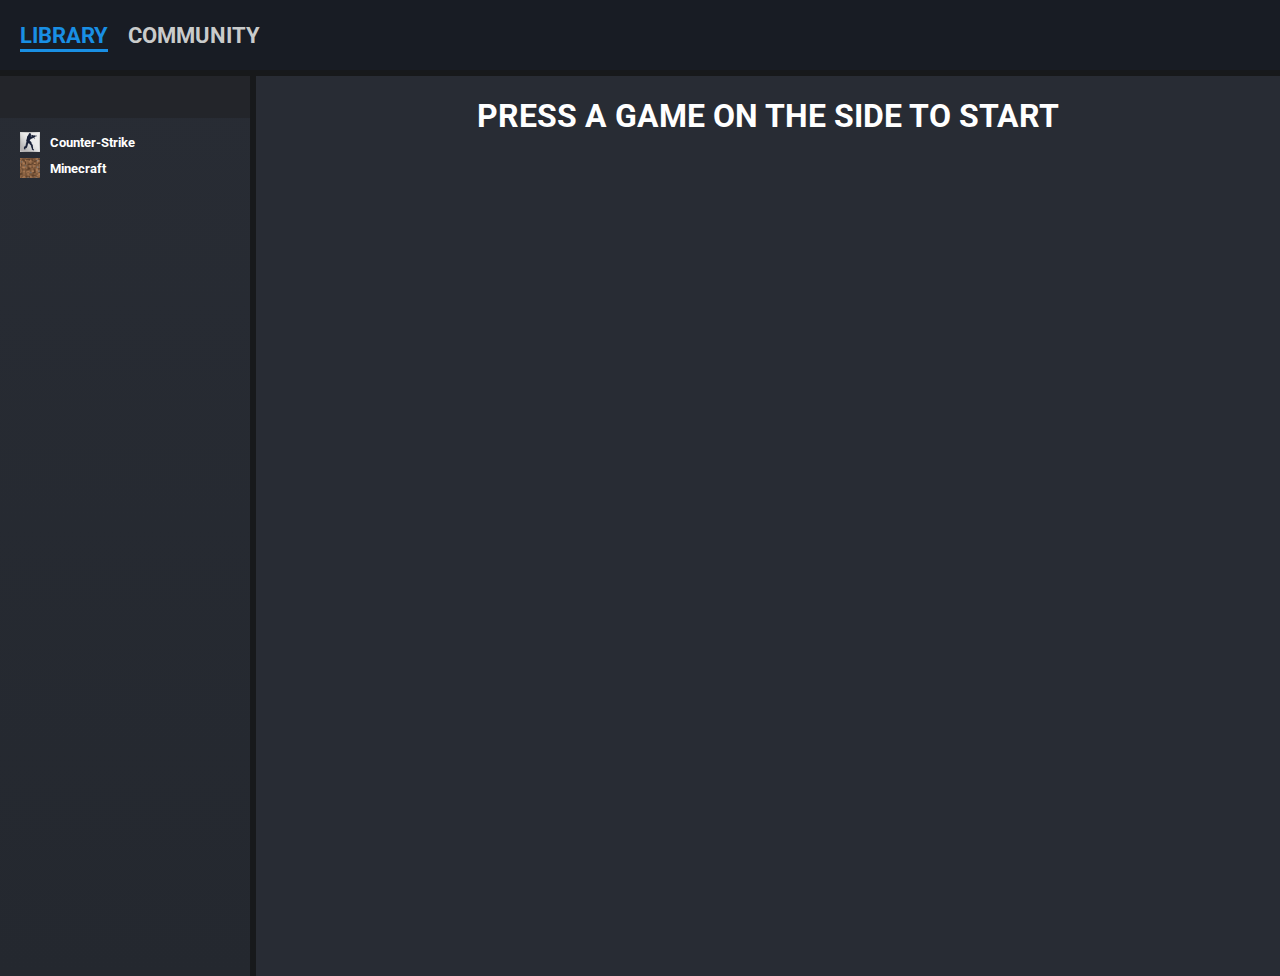
<file: index.html>
<!DOCTYPE html>
<html>
    <head>
        <title>Mist | Steam Web Port</title>
        <link href="style.css" rel="stylesheet">
        <link rel="icon" href="media/icon.png">
    </head>
    <body>
        <div class="menus-id">
            <a class="menu-id menu-ids" href="index.html">LIBRARY</a>
            <a class="menu-id" target="_blank">COMMUNITY</a>
        </div>

        <div class="page-id">
            <div class="games-id">
                <input type="text" class="search-id">
                
                <div class="game-id" onclick="changeIframeSrc('game-pages/counter-strike/index.html')">
                    <img src="media/images/counter-strike.jpg" class="game-img">
                    <p class="game-name">Counter-Strike</p>
                </div>

                <div class="game-id" onclick="changeIframeSrc('game-pages/Minecraft/index.html')">
                    <img src="media/images/minecraft.jpg" class="game-img">
                    <p class="game-name">Minecraft</p>
                </div>
            </div>

            <iframe id="game-iframe" src="dashboard.html" width="800" height="600" class="game-iframe"></iframe>
        </div>



        <script src="scripts/resizable-sidebar.js"></script>
        <script src="scripts/game-search.js"></script>
        <script src="scripts/load-gamepage.js"></script>
    </body>
</html>
</file>
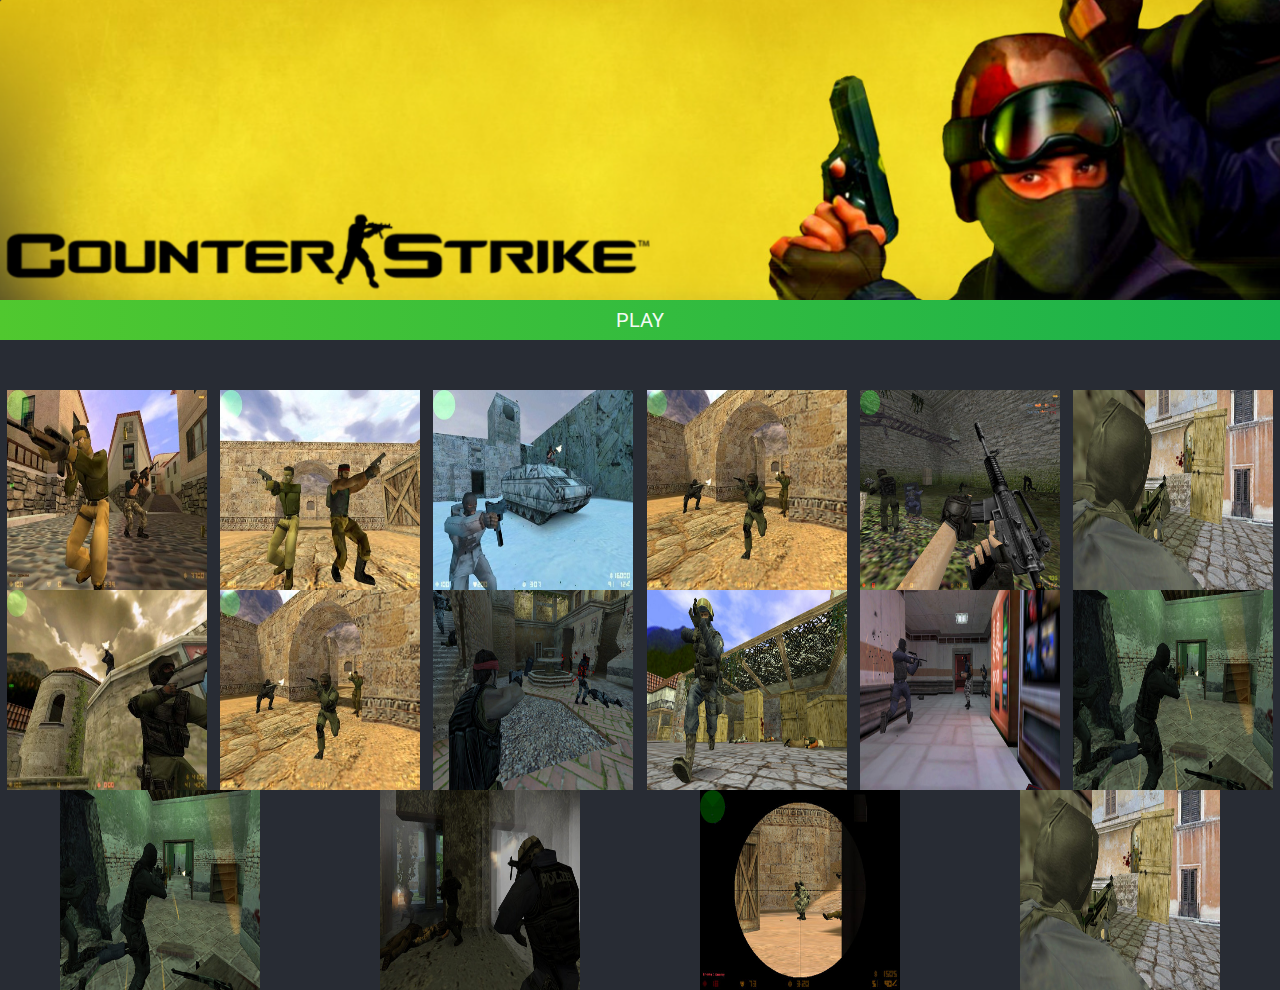
<file: game-pages/counter-strike/index.html>
<!DOCTYPE html>
<html>
    <head>
        <link rel="stylesheet" href="../../style.css">
    </head>
    <body>
        <div class="game-banner">

        </div>

        <div class="play-v">
        <a class="play-game" target="_blank" href="https://evanrunnergames.github.io/Play-CStrike/">PLAY</a>

        </div>


        <div class="game-details">


            <img src="../../media/screenshots/counter-strike/1.jpg" class="game-screenshot" draggable="false">
            <img src="../../media/screenshots/counter-strike/2.jpg" class="game-screenshot" draggable="false">
            <img src="../../media/screenshots/counter-strike/3.jpg" class="game-screenshot" draggable="false">
            <img src="../../media/screenshots/counter-strike/4.jpg" class="game-screenshot" draggable="false">
            <img src="../../media/screenshots/counter-strike/5.jpg" class="game-screenshot" draggable="false">
            <img src="../../media/screenshots/counter-strike/6.jpg" class="game-screenshot" draggable="false">
            <img src="../../media/screenshots/counter-strike/7.jpg" class="game-screenshot" draggable="false">
            <img src="../../media/screenshots/counter-strike/8.jpg" class="game-screenshot" draggable="false">
            <img src="../../media/screenshots/counter-strike/9.jpg" class="game-screenshot" draggable="false">
            <img src="../../media/screenshots/counter-strike/10.jpg" class="game-screenshot" draggable="false">
            <img src="../../media/screenshots/counter-strike/11.jpg" class="game-screenshot" draggable="false">
            <img src="../../media/screenshots/counter-strike/12.jpg" class="game-screenshot" draggable="false">
            <img src="../../media/screenshots/counter-strike/13.jpg" class="game-screenshot" draggable="false">
            <img src="../../media/screenshots/counter-strike/14.jpg" class="game-screenshot" draggable="false">
            <img src="../../media/screenshots/counter-strike/15.jpg" class="game-screenshot" draggable="false">
            <img src="../../media/screenshots/counter-strike/16.jpg" class="game-screenshot" draggable="false">
            

        </div>
    </body>
</html>
</file>
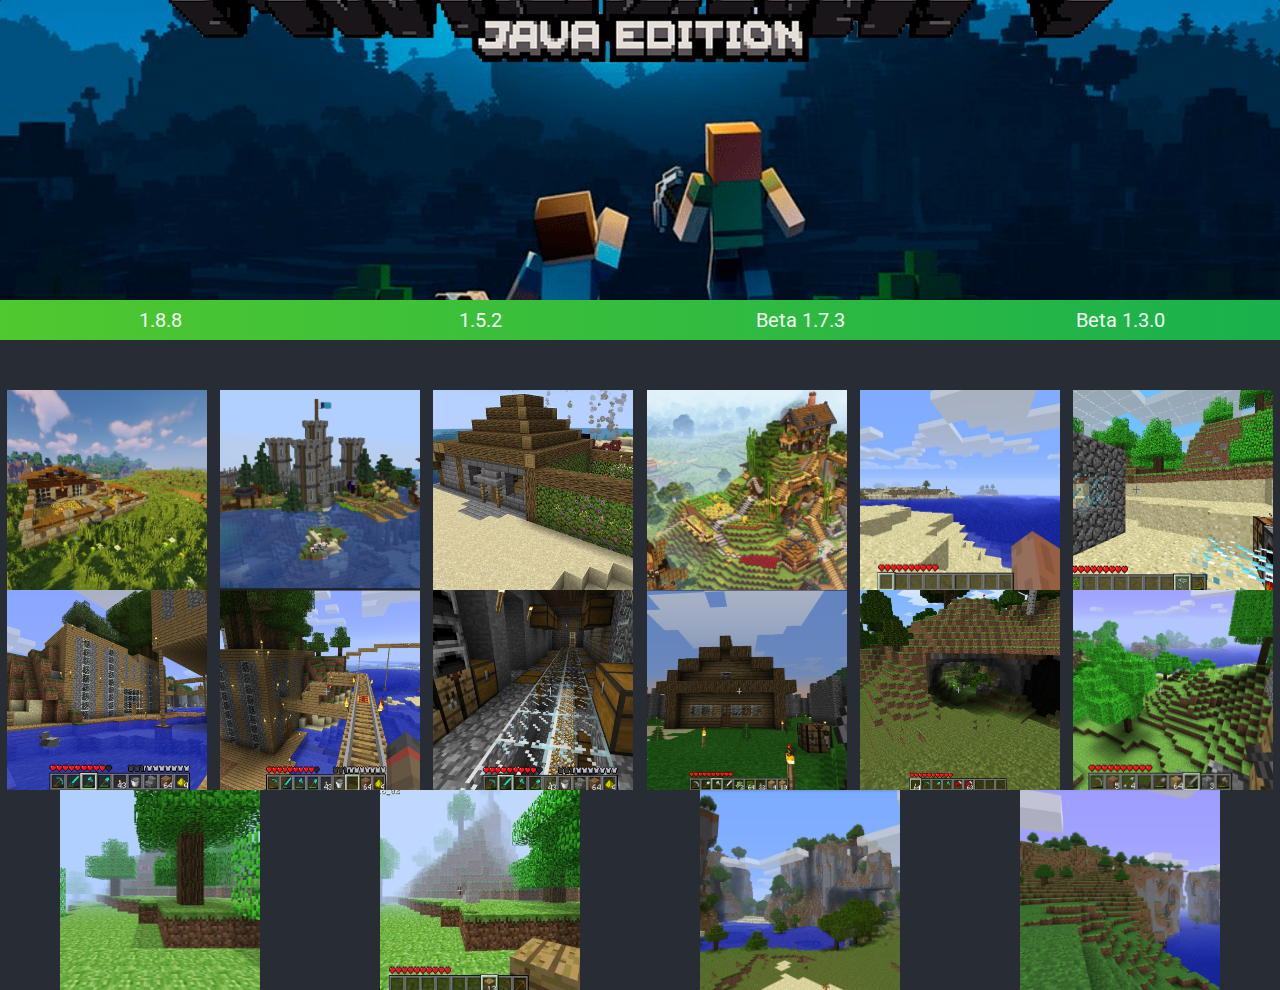
<file: game-pages/Minecraft/index.html>
<!DOCTYPE html>
<html>
    <head>
        <link rel="stylesheet" href="../../style.css">
    </head>
    <body>


        <style>
            .game-banner {
                background-image: url("../../media/banners/minecraft.png");
            }
        </style>

        <div class="game-banner">

        </div>

        <div class="play-v">
            <a class="play-game" target="_blank" href="../../games/minecraft/minecraft-1.8.8/">1.8.8</a>
            <a class="play-game" target="_blank" href="../../games/minecraft/minecraft-1.5.2/">1.5.2</a>
            <a class="play-game" target="_blank" href="../../games/minecraft/minecraft-beta-1.7.3/">Beta 1.7.3</a>
            <a class="play-game" target="_blank" href="../../games/minecraft/minecraft-beta-1.3/">Beta 1.3.0</a>
        </div>



        <div class="game-details">


            <img src="../../media/screenshots/minecraft/1.png" class="game-screenshot" draggable="false">
            <img src="../../media/screenshots/minecraft/2.png" class="game-screenshot" draggable="false">
            <img src="../../media/screenshots/minecraft/3.png" class="game-screenshot" draggable="false">
            <img src="../../media/screenshots/minecraft/4.png" class="game-screenshot" draggable="false">
            <img src="../../media/screenshots/minecraft/5.png" class="game-screenshot" draggable="false">
            <img src="../../media/screenshots/minecraft/6.png" class="game-screenshot" draggable="false">
            <img src="../../media/screenshots/minecraft/7.png" class="game-screenshot" draggable="false">
            <img src="../../media/screenshots/minecraft/8.png" class="game-screenshot" draggable="false">
            <img src="../../media/screenshots/minecraft/9.png" class="game-screenshot" draggable="false">
            <img src="../../media/screenshots/minecraft/10.png" class="game-screenshot" draggable="false">
            <img src="../../media/screenshots/minecraft/11.png" class="game-screenshot" draggable="false">
            <img src="../../media/screenshots/minecraft/12.png" class="game-screenshot" draggable="false">
            <img src="../../media/screenshots/minecraft/13.png" class="game-screenshot" draggable="false">
            <img src="../../media/screenshots/minecraft/14.png" class="game-screenshot" draggable="false">
            <img src="../../media/screenshots/minecraft/15.png" class="game-screenshot" draggable="false">
            <img src="../../media/screenshots/minecraft/16.png" class="game-screenshot" draggable="false">
            

            

        </div>
    </body>
</html>
</file>
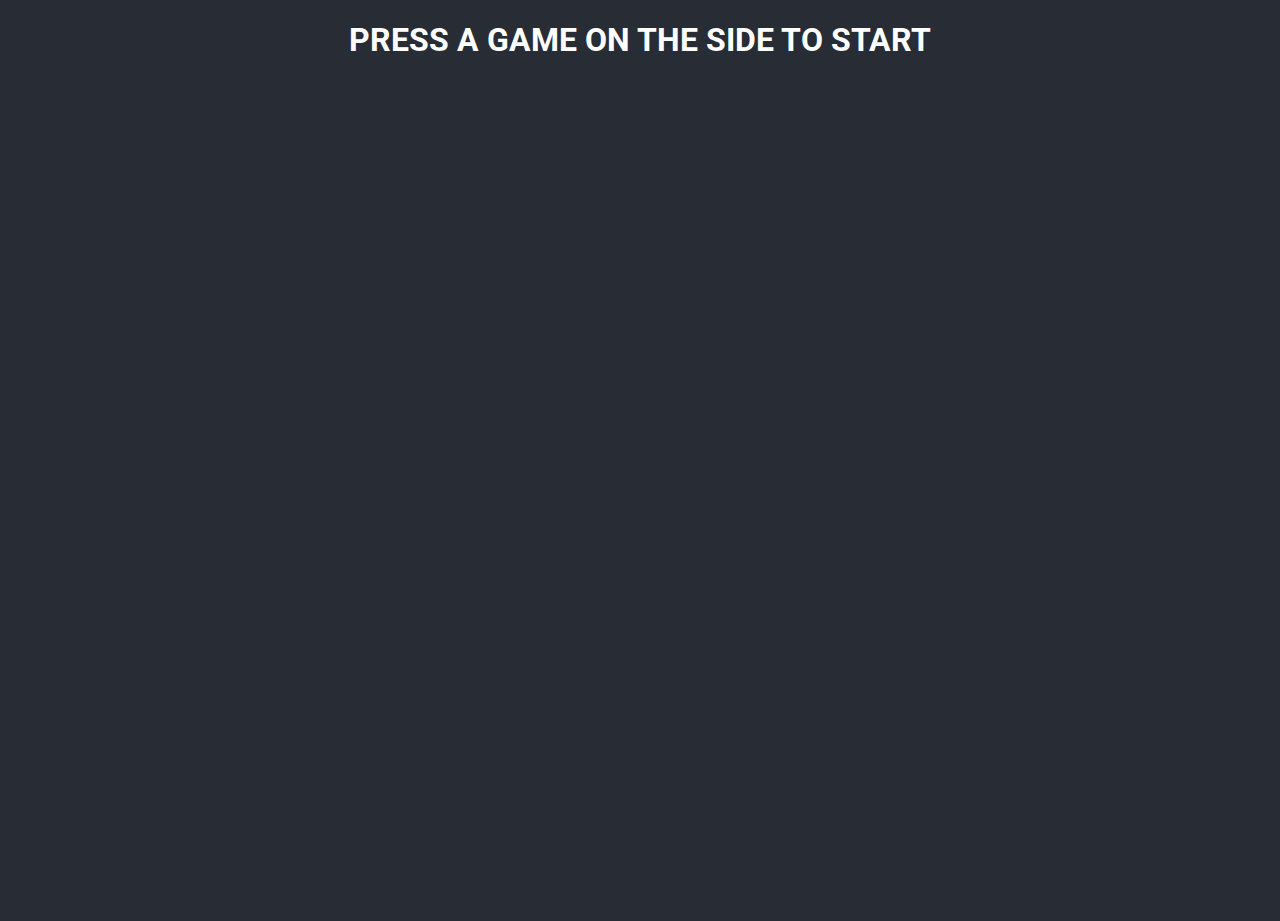
<file: dashboard.html>
<!DOCTYPE html>
<html>
    <head>
        <title>Mist | Steam Web Port</title>
        <link href="style.css" rel="stylesheet">
        <link rel="icon" href="media/icon.png">
    </head>
    <body>

        <h1 class="welcome">PRESS A GAME ON THE SIDE TO START</h1>

    </body>
</html>
</file>
<file: style.css>
@font-face {
    font-family: main;
    src: url(media/roboto.ttf);
}  

.welcome {
    width: 100%;
    height: 100%;
    text-align: center;
    display: flex;
    justify-content: center;
}

body {
    margin: 0;
    padding: 0;
    height: 100vh;
    overflow: hidden;
    background-color: #282c34;
}

* {
    font-family: "main";
    user-select: none;
    text-decoration: none;
    color: white;
}

.game-banner {
    border-top-right-radius: 2px;
    border-top-left-radius: 2px;
    width: 100%;
    height: 300px;
    background-image: url("media/banners/counter-strike.png");
    background-repeat: no-repeat;
    background-size: cover;
    background-position: center;
}

.game-details {
    display: flex;
    flex-wrap: wrap; /* Allow items to wrap to the next line */
    width: 100%;
    height: auto; /* Adjust this depending on your needs */
    justify-content: space-around; /* Optional: Centers items horizontally */
    align-items: center; /* Optional: Centers items vertically */
    transform: translateY(50px);
}


.game-screenshot {
    width: 200px;
    height: 200px;
}

.play-v {
    width: 100%;
    display: flex;
    height: 40px;
    flex-direction: row;
    background: linear-gradient(to right, #50c82f, #19b14d) !important;
}



.play-game {
    background-size: 100%; /* Stretch the background horizontally */
    background-position: 0 0;

    display: flex;
    justify-content: center;
    align-items: center;
    
    width: 100%;
    height: 40px;
    color: #f2fbf4;
    margin: 0;
    font-size: 20px;
    transition: all 0.3s ease-in-out;
}

.play-game:hover {
    cursor: pointer;
    background: linear-gradient(to right, #6fd51e, #39bf3b) !important;
    color: white;
}



.page-id {
    display: flex;
    justify-content: left;
    height: 100vh;
    width: 100vw;
}

.game-iframe {
    width: 100%;
    height: 100vh;
    margin: 0;
    padding: 0;
    border: transparent solid 0px;
    overflow-x: hidden;
    overflow-y: auto; /* Use 'auto' to show scrollbar only when needed */
    display: block; /* Make sure it's a block-level element */
}


.games-id {
    height: 100%;
    width: 250px;
    min-width: 250px;
    max-width: 50%;
    background: linear-gradient(#282c34, #24282f);
    overflow-x: hidden;
    overflow-y: scroll;
    border-right: #17191b solid 6px;
}

.search-id {
    background-color: #23252a;
    width: 100%;
    height: 40px;
    margin-bottom: 10px;
    resize: none;
    border: transparent solid 0px;
    outline: transparent 0px solid !important;
    align-items: center;
    justify-content: center;
    color: white;
    font-weight: bolder;
    padding-left: 20px;
}

.game-id {
    width: 100%;
    height: 24px;
    padding-left: 20px;
    margin-top: 2px;
    display: flex;
    align-items: center;
}

.game-id:hover {
    cursor: pointer;
    background-color: #404c6c;
}

.game-img {
    width: 20px;
    height: 20px;
}

.game-name {
    font-weight: bolder;
    font-size: 12.5px;
    margin-left: 10px;
}
  

.menus-id {
    background-color: #181c24;
    width: 100%;
    height: 70px;
    border-bottom: #17191b solid 6px;
    display: flex;
    align-items: center;
}

.menu-ids {
    color: #198fe4 !important;
    text-decoration: underline;
    text-decoration-thickness: 3px;
    text-underline-offset: 6px;
}

.menu-id {
    font-weight: bolder;
    font-size: 22px;
    margin-left: 20px;
    cursor: pointer;
    color: #c9cbcb;
}

.menu-id:hover {
    color: white;
}
</file>
